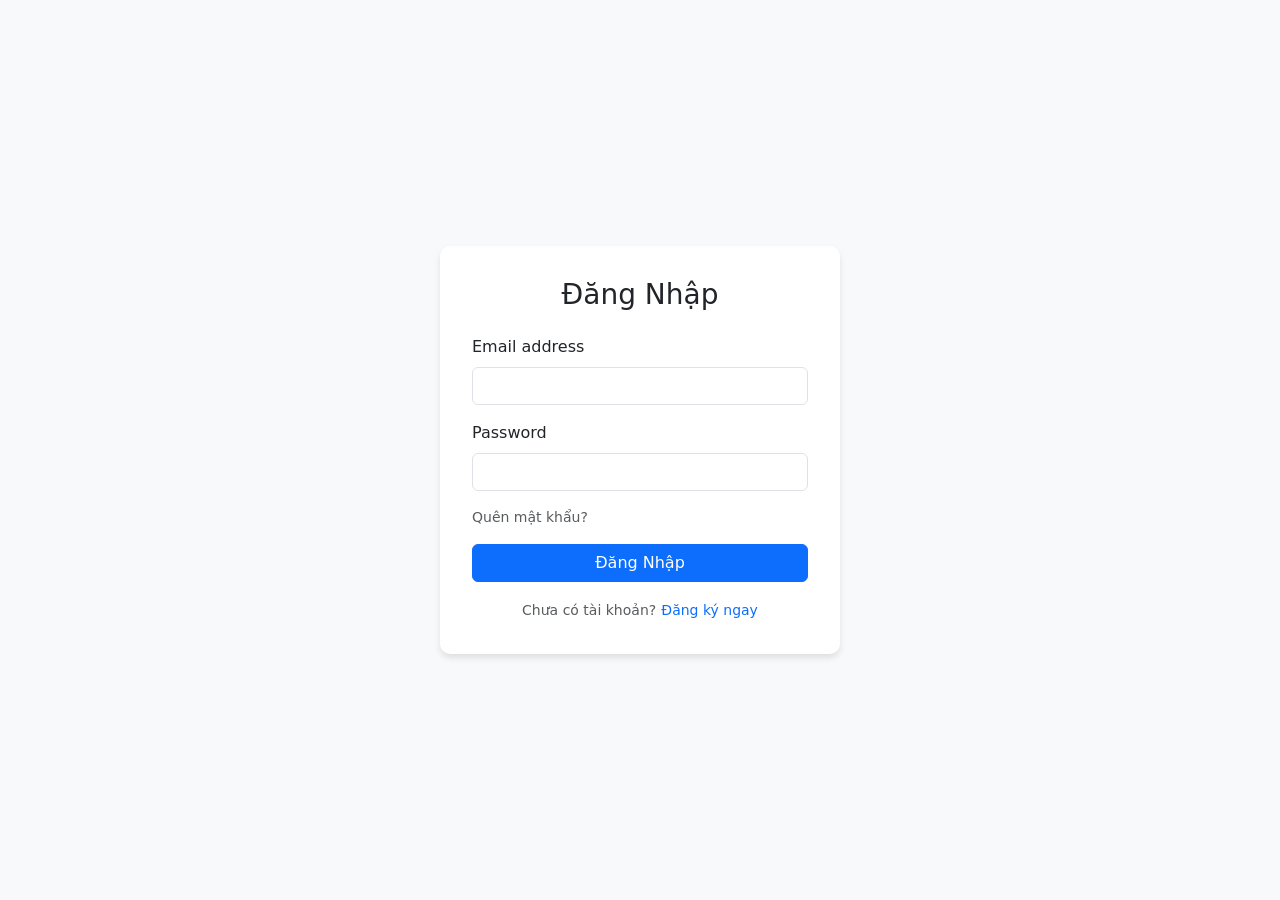
<file: index.html>
<!DOCTYPE html>
<html lang="en">
<head>
    <meta charset="UTF-8">
    <meta name="viewport" content="width=device-width, initial-scale=1.0">
    <title>Note Management - Login</title>
    <link href="https://cdn.jsdelivr.net/npm/bootstrap@5.3.0/dist/css/bootstrap.min.css" rel="stylesheet">
    <link rel="stylesheet" href="assets/Css/Style.css">
</head>
<body>

    <div class="auth-card">
        <div id="authAlert" class="alert d-none mb-3" role="alert"></div>

        <div id="login-form">
            <h3 class="text-center mb-4">Đăng Nhập</h3>
            <form id="loginForm">
                <div class="mb-3">
                    <label for="loginEmail" class="form-label">Email address</label>
                    <input type="email" class="form-control" id="loginEmail" name="email" required>
                </div>
                <div class="mb-3">
                    <label for="loginPassword" class="form-label">Password</label>
                    <input type="password" class="form-control" id="loginPassword" name="password" required>
                </div>
                <div class="d-flex justify-content-between mb-3">
                    <a href="page/forgot-password.html" class="text-decoration-none text-muted small">Quên mật khẩu?</a>
                </div>
                <button type="submit" class="btn btn-primary w-100" id="loginSubmitBtn">Đăng Nhập</button>
                <div class="text-center mt-3">
                    <span class="text-muted small">Chưa có tài khoản?</span> 
                    <a href="#" id="show-register" class="text-decoration-none small">Đăng ký ngay</a>
                </div>
            </form>
        </div>

        <div id="register-form">
            <h3 class="text-center mb-4">Đăng Ký</h3>
            <form id="registerForm">
                <div class="mb-3">
                    <label for="regEmail" class="form-label">Email address</label>
                    <input type="email" class="form-control" id="regEmail" name="email" required>
                </div>
                <div class="mb-3">
                    <label for="regName" class="form-label">Display Name</label>
                    <input type="text" class="form-control" id="regName" name="display_name" required>
                </div>
                <div class="mb-3">
                    <label for="regPassword" class="form-label">Password</label>
                    <input type="password" class="form-control" id="regPassword" name="password" required>
                </div>
                <div class="mb-3">
                    <label for="regPasswordConfirm" class="form-label">Confirm Password</label>
                    <input type="password" class="form-control" id="regPasswordConfirm" name="confirm_password" required>
                </div>
                <button type="submit" class="btn btn-success w-100" id="registerSubmitBtn">Đăng Ký</button>
                <div class="text-center mt-3">
                    <span class="text-muted small">Đã có tài khoản?</span> 
                    <a href="#" id="show-login" class="text-decoration-none small">Đăng nhập</a>
                </div>
            </form>
        </div>
    </div>

    <script src="assets/Script/script.js"></script>
</body>
</html>
</file>
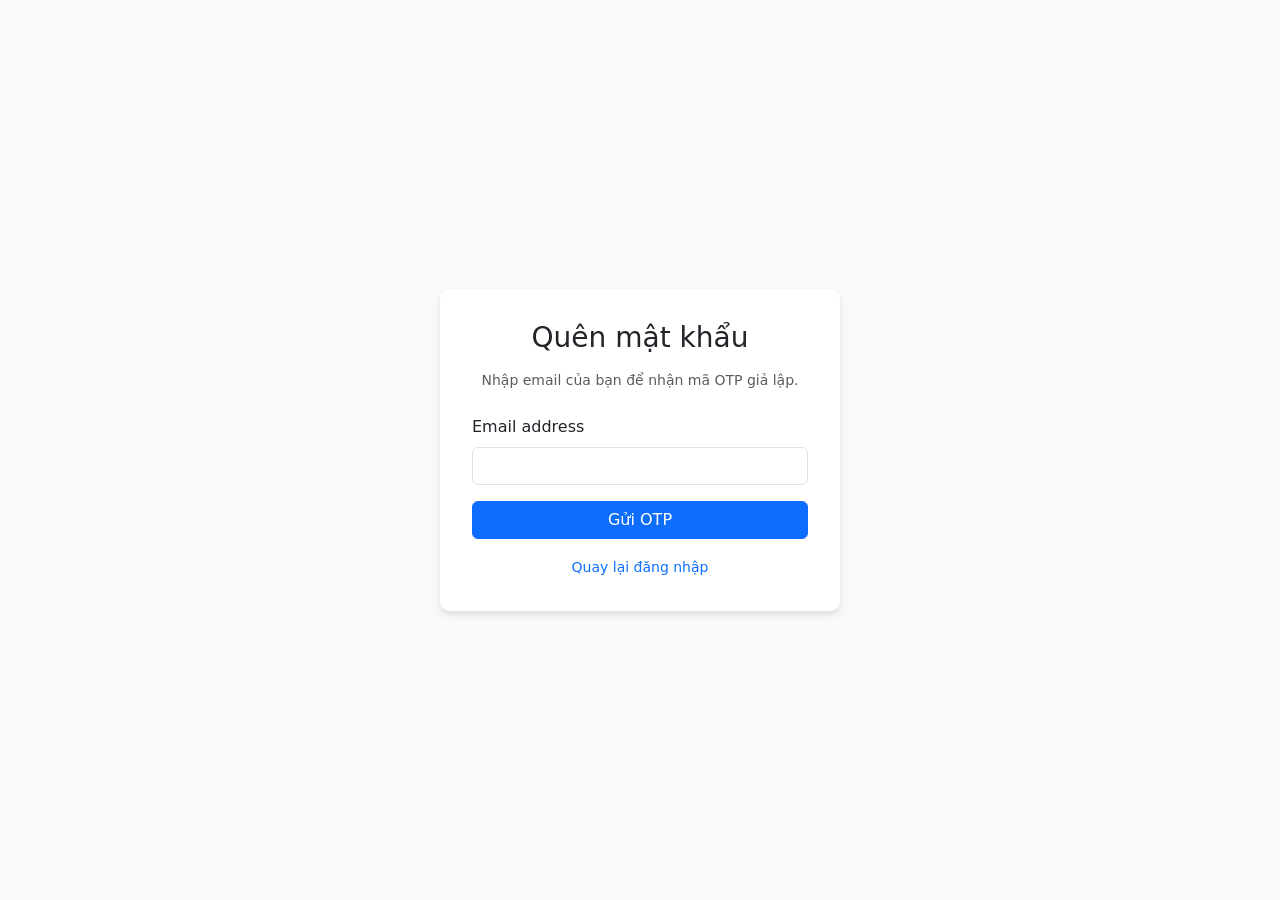
<file: page/forgot-password.html>
<!DOCTYPE html>
<html lang="vi">
<head>
    <meta charset="UTF-8">
    <meta name="viewport" content="width=device-width, initial-scale=1.0">
    <title>Quên mật khẩu</title>
    <link href="https://cdn.jsdelivr.net/npm/bootstrap@5.3.2/dist/css/bootstrap.min.css" rel="stylesheet">
    <link rel="stylesheet" href="../assets/Css/Style.css">
</head>
<body>
    <div class="auth-card">
        <div id="forgotAlert" class="alert d-none mb-3" role="alert"></div>
        <h3 class="text-center mb-3">Quên mật khẩu</h3>
        <p class="text-muted text-center small mb-4">Nhập email của bạn để nhận mã OTP giả lập.</p>

        <form id="forgotPasswordForm">
            <div class="mb-3">
                <label for="forgotEmail" class="form-label">Email address</label>
                <input type="email" class="form-control" id="forgotEmail" required>
            </div>
            <button type="submit" class="btn btn-primary w-100" id="forgotSubmitBtn">Gửi OTP</button>
            <div class="text-center mt-3">
                <a href="../index.html" class="text-decoration-none small">Quay lại đăng nhập</a>
            </div>
        </form>
    </div>

    <script src="../assets/Script/forgot-password.js"></script>
</body>
</html>
</file>
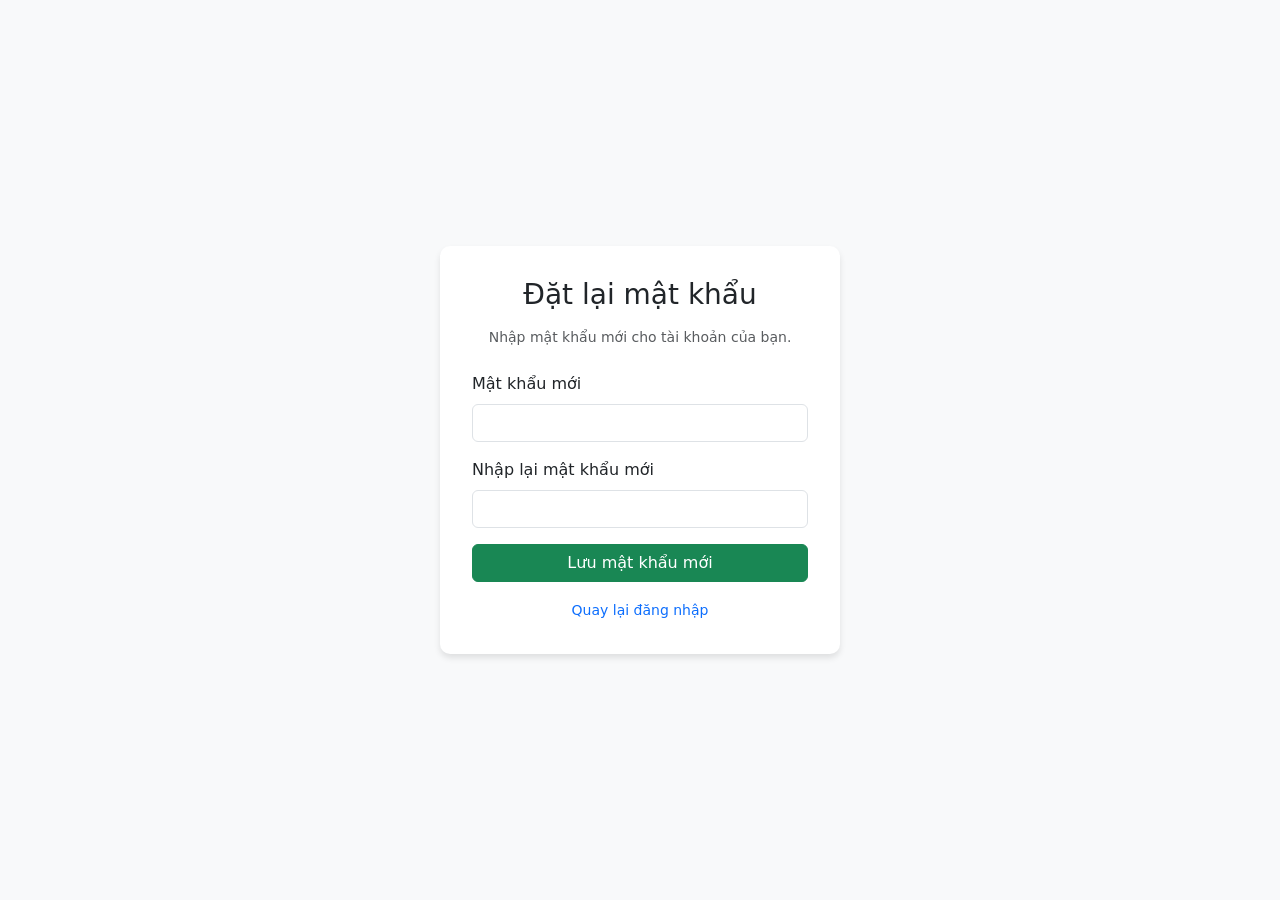
<file: page/reset-password.html>
<!DOCTYPE html>
<html lang="vi">
<head>
    <meta charset="UTF-8">
    <meta name="viewport" content="width=device-width, initial-scale=1.0">
    <title>Đặt lại mật khẩu</title>
    <link href="https://cdn.jsdelivr.net/npm/bootstrap@5.3.2/dist/css/bootstrap.min.css" rel="stylesheet">
    <link rel="stylesheet" href="../assets/Css/Style.css">
</head>
<body>
    <div class="auth-card">
        <div id="resetAlert" class="alert d-none mb-3" role="alert"></div>
        <h3 class="text-center mb-3">Đặt lại mật khẩu</h3>
        <p class="text-muted text-center small mb-4">Nhập mật khẩu mới cho tài khoản của bạn.</p>

        <form id="resetPasswordForm">
            <div class="mb-3">
                <label for="newPassword" class="form-label">Mật khẩu mới</label>
                <input type="password" class="form-control" id="newPassword" required>
            </div>
            <div class="mb-3">
                <label for="confirmNewPassword" class="form-label">Nhập lại mật khẩu mới</label>
                <input type="password" class="form-control" id="confirmNewPassword" required>
            </div>
            <button type="submit" class="btn btn-success w-100" id="resetSubmitBtn">Lưu mật khẩu mới</button>
            <div class="text-center mt-3">
                <a href="../index.html" class="text-decoration-none small">Quay lại đăng nhập</a>
            </div>
        </form>
    </div>

    <script src="../assets/Script/reset-password.js"></script>
</body>
</html>
</file>
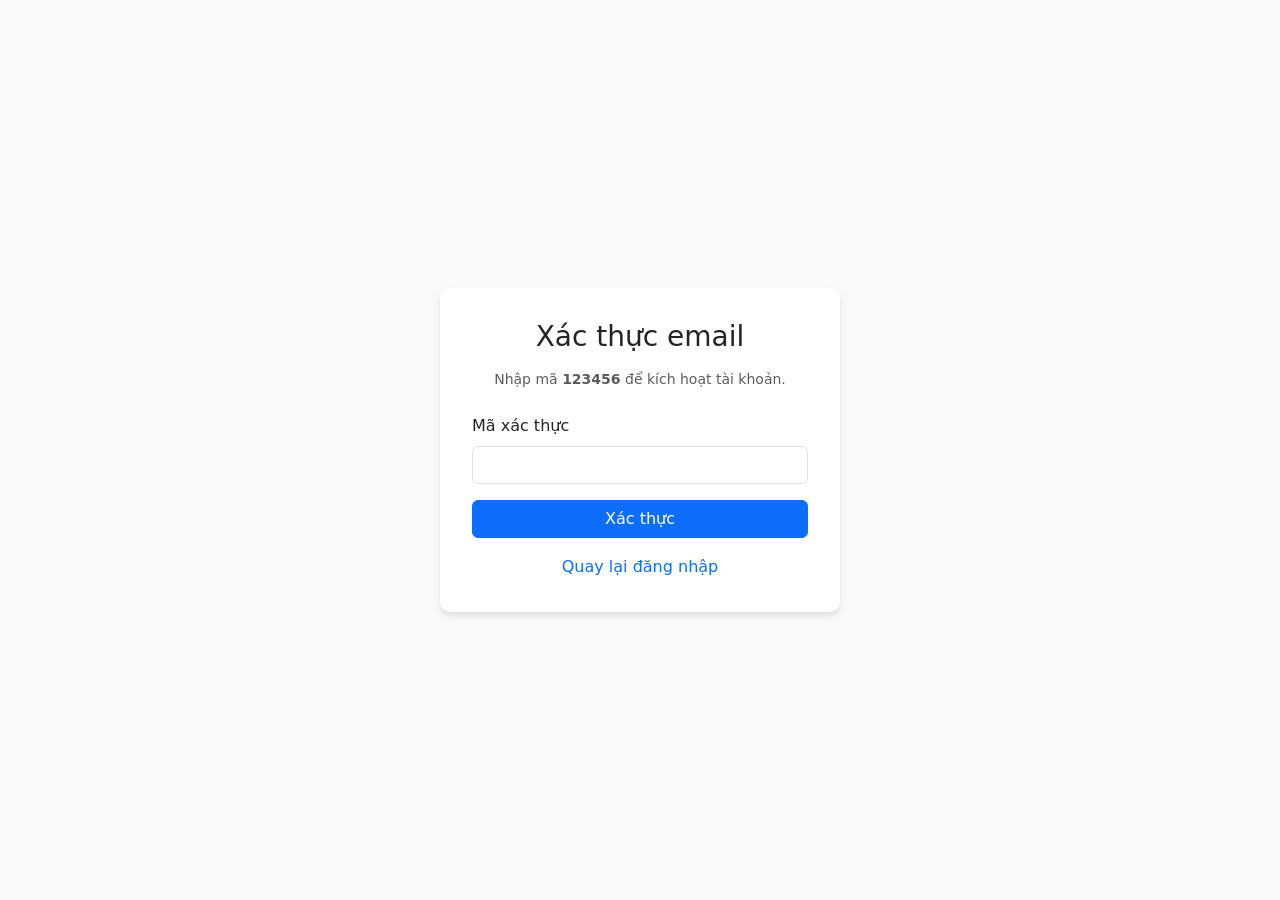
<file: page/verify-email.html>
<!DOCTYPE html>
<html lang="vi">
<head>
    <meta charset="UTF-8">
    <meta name="viewport" content="width=device-width, initial-scale=1.0">
    <title>Xác thực email</title>
    <link href="https://cdn.jsdelivr.net/npm/bootstrap@5.3.2/dist/css/bootstrap.min.css" rel="stylesheet">
    <link rel="stylesheet" href="../assets/Css/Style.css">
</head>
<body>
    <div class="auth-card">
        <div id="verifyAlert" class="alert d-none mb-3" role="alert"></div>

        <h3 class="text-center mb-3">Xác thực email</h3>
        <p class="text-muted text-center small mb-4">
            Nhập mã <strong>123456</strong> để kích hoạt tài khoản.
        </p>

        <form id="verifyEmailForm">
            <div class="mb-3">
                <label for="verifyCode" class="form-label">Mã xác thực</label>
                <input type="text" class="form-control" id="verifyCode" name="code" maxlength="6" required>
            </div>
            <button type="submit" class="btn btn-primary w-100" id="verifySubmitBtn">Xác thực</button>
            <div class="text-center mt-3">
                <button type="button" id="cancelVerifyBtn" class="btn btn-link text-decoration-none small p-0">Quay lại đăng nhập</button>
            </div>
        </form>
    </div>

    <script src="../assets/Script/verify-email.js"></script>
</body>
</html>
</file>
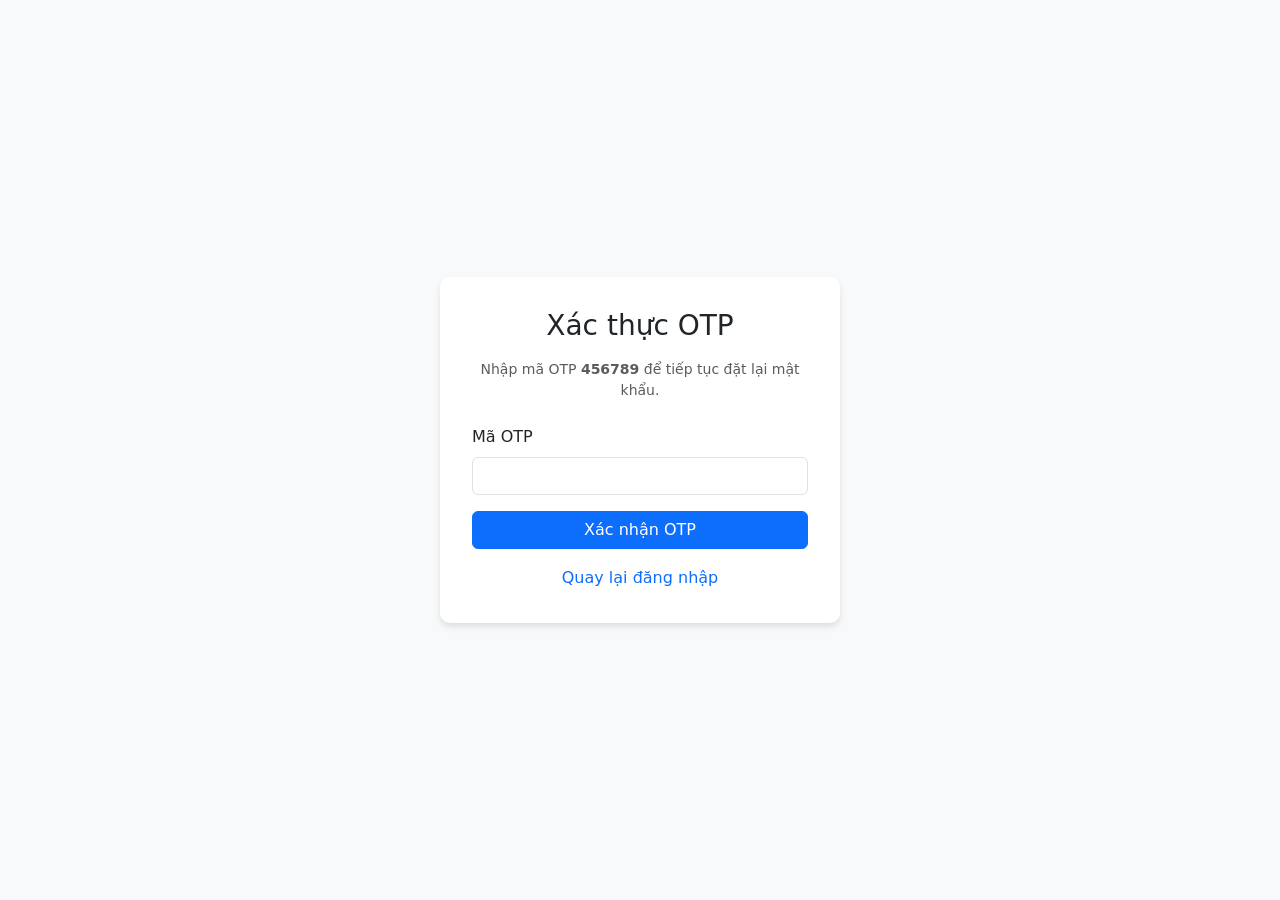
<file: page/verify-otp.html>
<!DOCTYPE html>
<html lang="vi">
<head>
    <meta charset="UTF-8">
    <meta name="viewport" content="width=device-width, initial-scale=1.0">
    <title>Xác thực OTP</title>
    <link href="https://cdn.jsdelivr.net/npm/bootstrap@5.3.2/dist/css/bootstrap.min.css" rel="stylesheet">
    <link rel="stylesheet" href="../assets/Css/Style.css">
</head>
<body>
    <div class="auth-card">
        <div id="otpAlert" class="alert d-none mb-3" role="alert"></div>
        <h3 class="text-center mb-3">Xác thực OTP</h3>
        <p class="text-muted text-center small mb-4">Nhập mã OTP <strong>456789</strong> để tiếp tục đặt lại mật khẩu.</p>

        <form id="verifyOtpForm">
            <div class="mb-3">
                <label for="otpCode" class="form-label">Mã OTP</label>
                <input type="text" class="form-control" id="otpCode" maxlength="6" required>
            </div>
            <button type="submit" class="btn btn-primary w-100" id="otpSubmitBtn">Xác nhận OTP</button>
            <div class="text-center mt-3">
                <button type="button" id="cancelOtpBtn" class="btn btn-link text-decoration-none small p-0">Quay lại đăng nhập</button>
            </div>
        </form>
    </div>

    <script src="../assets/Script/verify-otp.js"></script>
</body>
</html>
</file>
<file: assets/Css/Style.css>
/* Căn giữa màn hình cho form đăng nhập/đăng ký */
body {
    background-color: #f8f9fa;
    height: 100vh;
    display: flex;
    align-items: center;
    justify-content: center;
    margin: 0; /* Reset margin mặc định */
}

/* Khung chứa form */
.auth-card {
    max-width: 400px;
    width: 100%;
    padding: 2rem;
    border-radius: 10px;
    box-shadow: 0 4px 6px rgba(0,0,0,0.1);
    background-color: white;
}

/* Mặc định ẩn form đăng ký khi mới vào trang */
#register-form {
    display: none;
}
</file>
